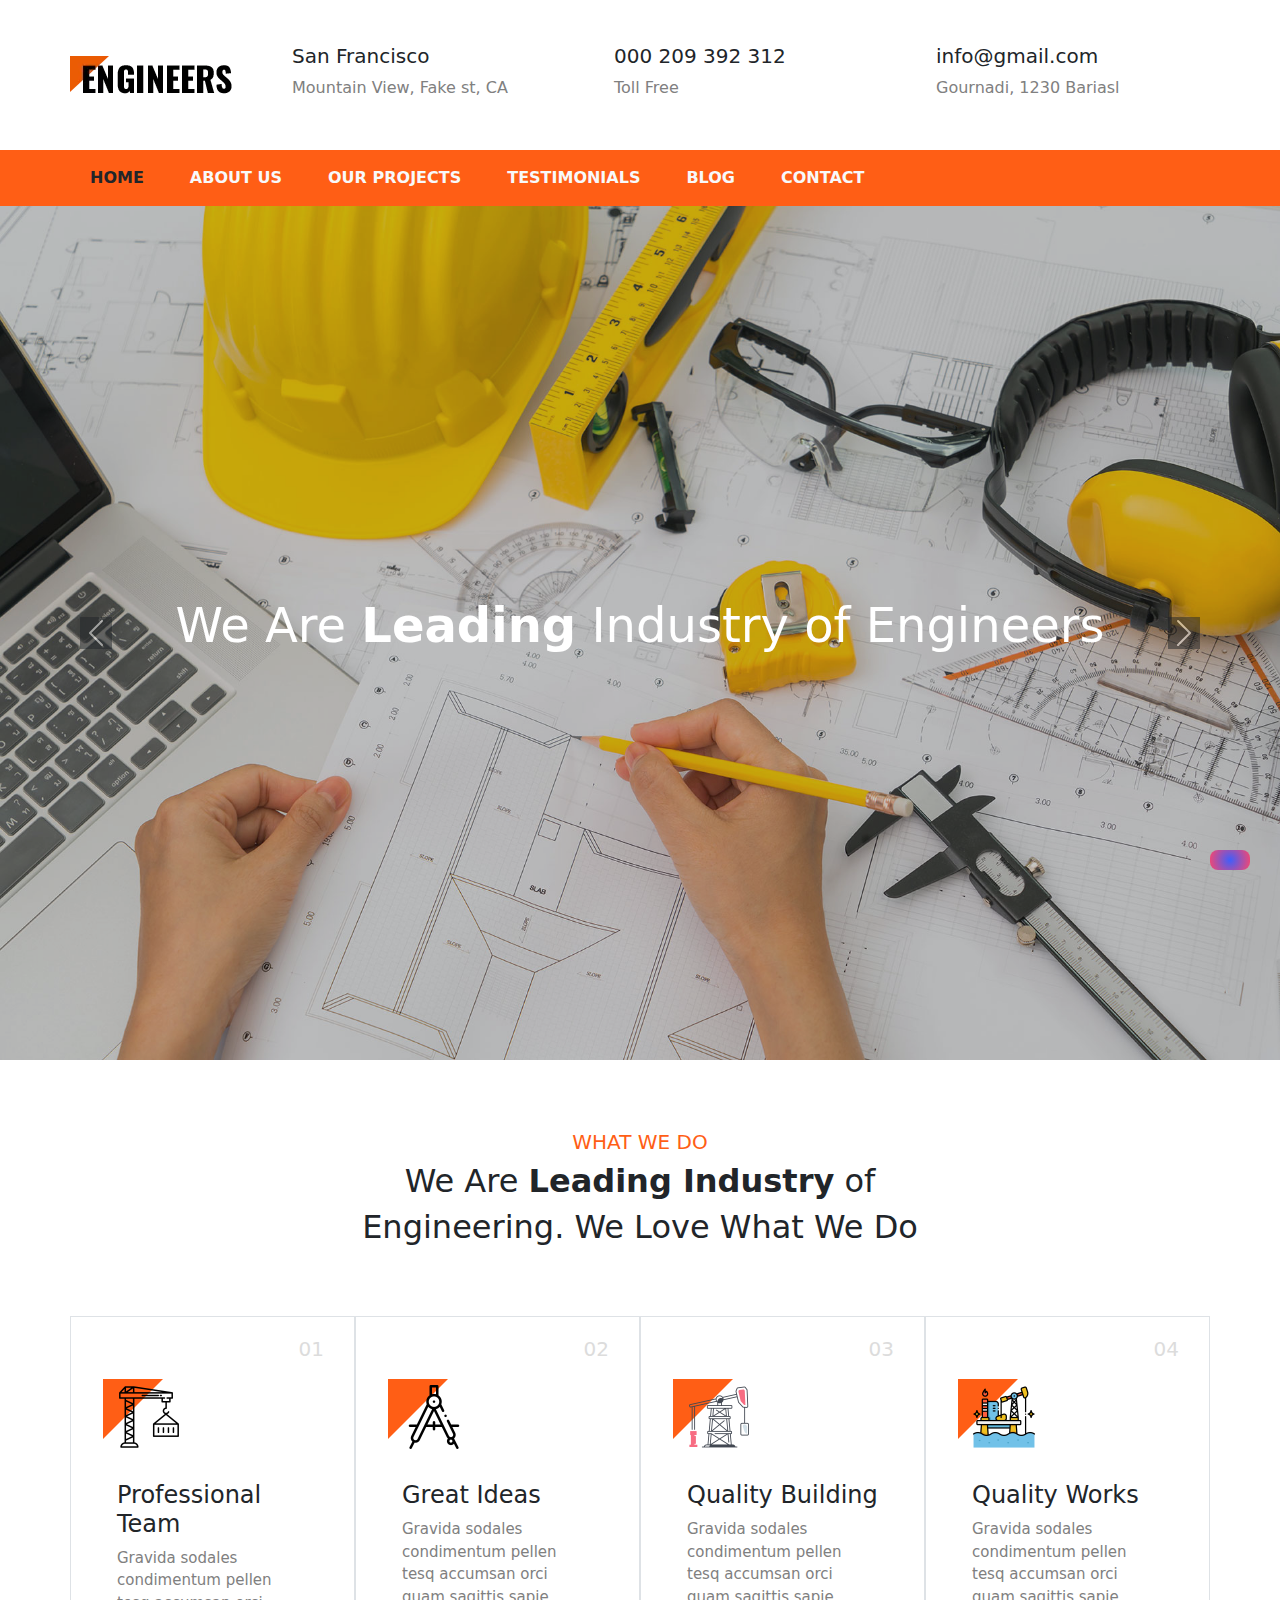
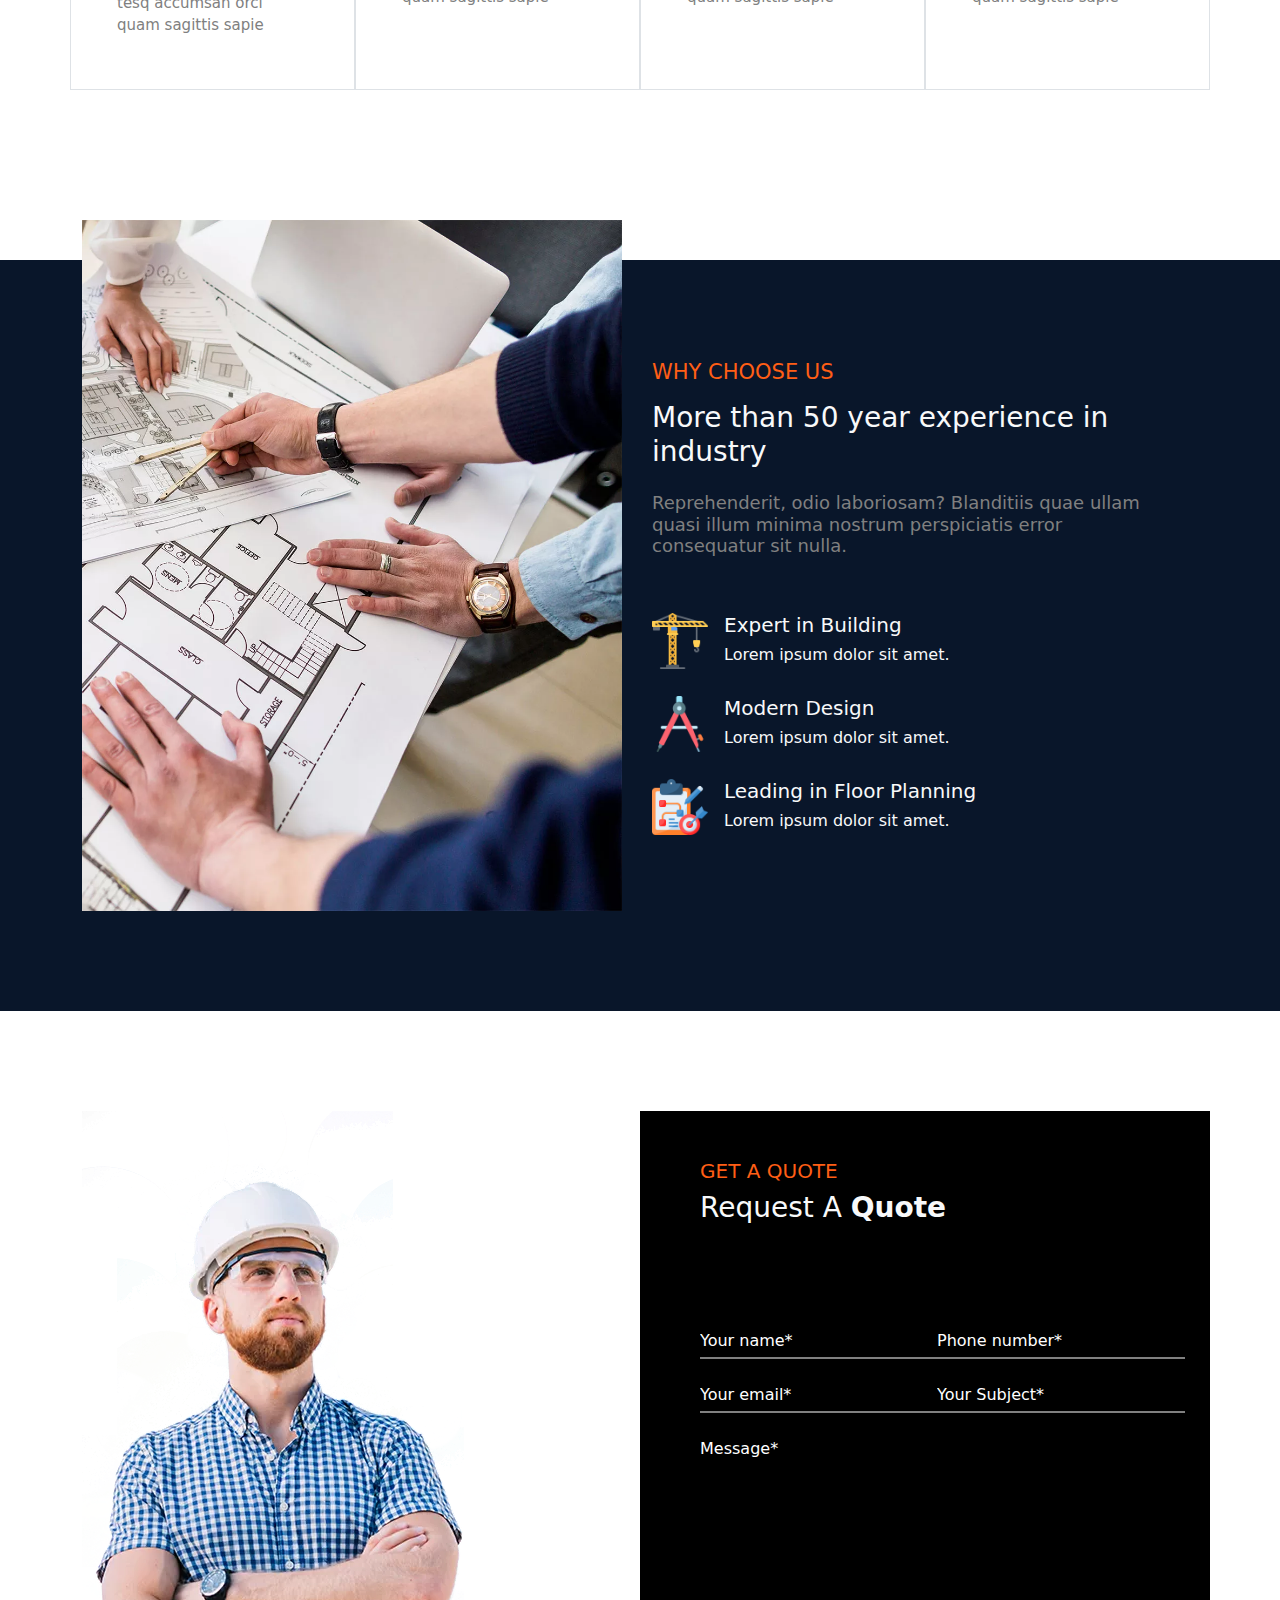
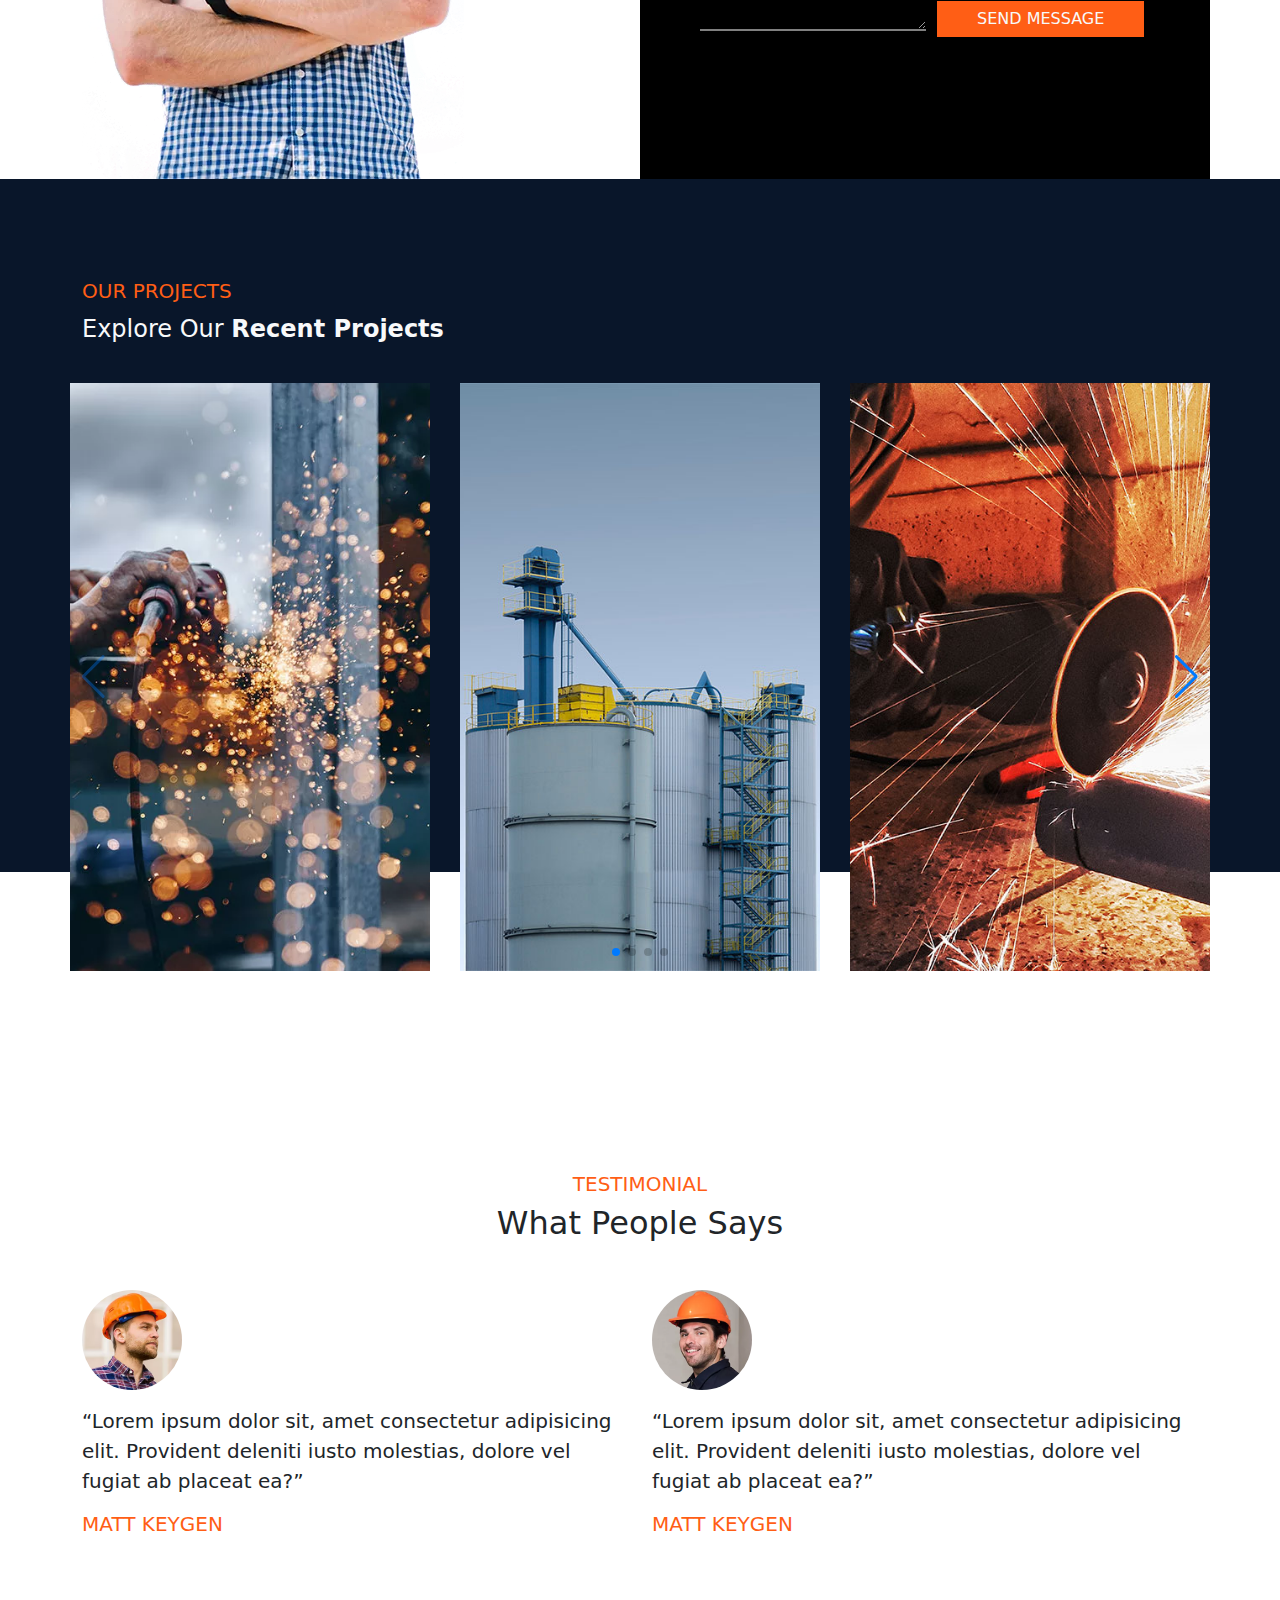
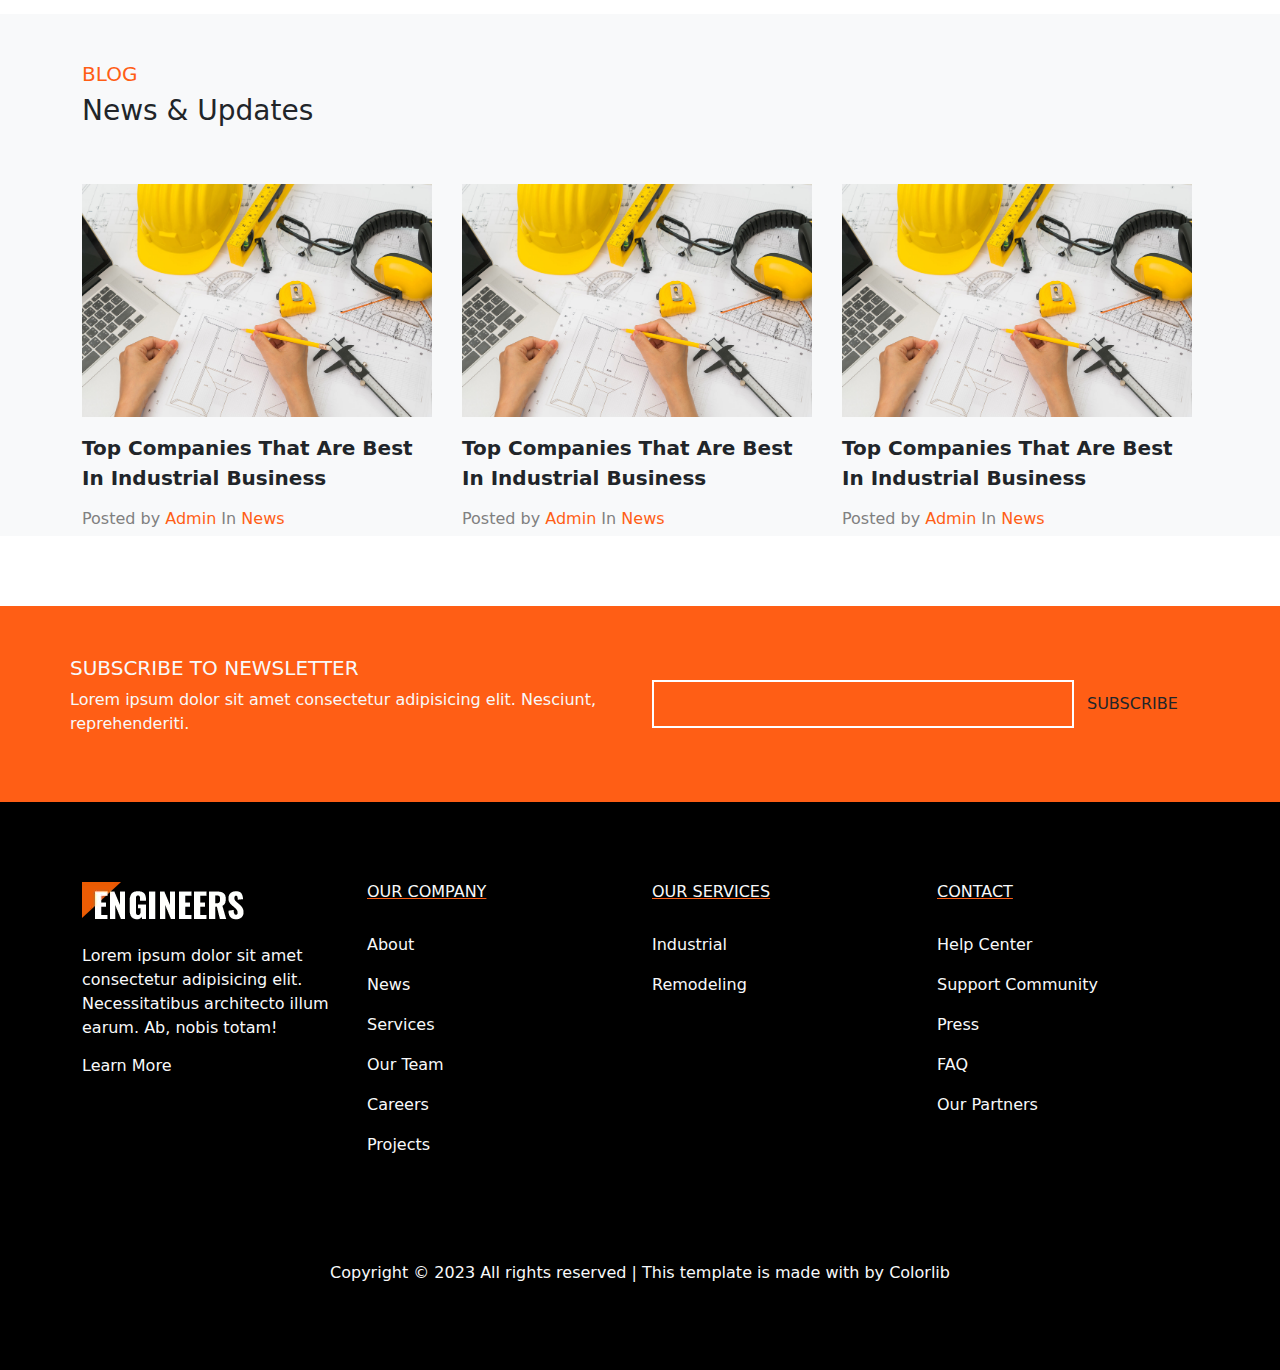
<file: Bootstrap/index.html>
<!DOCTYPE html>
<html lang="en">
<head>
    <meta charset="UTF-8">
    <meta http-equiv="X-UA-Compatible" content="IE=edge">
    <meta name="viewport" content="width=device-width, initial-scale=1.0">
    <title>Engineers</title>
    <link rel="stylesheet" href="./CSS/style.css">
    <link href="https://cdn.jsdelivr.net/npm/bootstrap@5.0.2/dist/css/bootstrap.min.css" rel="stylesheet" integrity="sha484-EVSTQN3/azprG1Anm3QDgpJLIm9Nao0Yz1ztcQTwFspd3yD65VohhpuuCOmLASjC" crossorigin="anonymous">
    <link rel="stylesheet" href="https://cdnjs.cloudflare.com/ajax/libs/font-awesome/6.3.0/css/all.min.css" integrity="sha512-SzlrxWUlpfuzQ+pcUCosxcglQRNAq/DZjVsC0lE40xsADsfeQoEypE+enwcOiGjk/bSuGGKHEyjSoQ1zVisanQ==" crossorigin="anonymous" referrerpolicy="no-referrer" />
    <link rel="stylesheet" href="https://cdn.jsdelivr.net/npm/swiper@9/swiper-bundle.min.css">
</head>
<body>
    <div class="container">
      <div class="row">
         <div class="col d-flex justify-content-between align-items-center nav d-sm-flex d-lg-flex">
             <img src="./Images/logo.png.webp" height="38px" width="162px">
             <button class="navbar-toggler d-lg-none" style="background-color: #ff5e15;" type="button" data-bs-toggle="collapse" data-bs-target="#navbarNav" aria-controls="navbarNav" aria-expanded="false" aria-label="Toggle navigation">
                <span class=""><i class="fa-solid fa-bars"></i></span>
              </button>
             <div class="d-flex align-items-center col-lg-3 d-sm-none d-lg-block d-sm-flex d-lg-flex d-none ">
                <i class="fa-solid fa-location-dot loc-icn"></i>
                <div class="mt-10 ml-20">
                    <h5>San Francisco</h5>
                    <p class="address">Mountain View, Fake st, CA</p>
                </div>
             </div>
             <div class="d-flex align-items-center col-lg-3 d-sm-none d-lg-block d-sm-flex d-lg-flex d-none">
                <i class="fa-solid fa-phone-volume call-icn"></i>
                <div class="mt-10 ml-20">
                    <h5>000 209 392 312</h5>
                    <p class="toll-free">Toll Free</p>
                </div>
             </div>
             <div class="d-flex align-items-center col-lg-3 d-sm-none d-lg-block d-sm-flex d-lg-flex d-none">
                <i class="fa-solid fa-envelope-open-text envelope-icn"></i>
                <div class="mt-10 ml-20">
                    <h5>info@gmail.com</h5>
                    <p class="email">Gournadi, 1230 Bariasl</p>
                </div>
             </div>
         </div>
      </div>
    </div>


    <nav class="navbar navbar-expand-lg sticky-top" style="background-color: #ff5e15;">
        <div class="container">
          
          
          <div class="collapse navbar-collapse" id="navbarNav">
            <ul class="navbar-nav">
              <li class="nav-item">
                <a class="nav-link active text-dark fw-bold f-16" aria-current="page" href="#">HOME</a>
              </li>
              <li class="nav-item pl-30">
                <a class="nav-link hvr active text-light fw-bold f-16" aria-current="page" href="#">ABOUT US</a>
              </li>
              <li class="nav-item pl-30">
                <a class="nav-link hvr active text-light fw-bold f-16" aria-current="page" href="#">OUR PROJECTS</a>
              </li>
              <li class="nav-item pl-30">
                <a class="nav-link hvr active text-light fw-bold f-16" aria-current="page" href="#">TESTIMONIALS</a>
              </li>
              <li class="nav-item pl-30">
                <a class="nav-link hvr active text-light fw-bold f-16" aria-current="page" href="#">BLOG</a>
              </li>
              <li class="nav-item pl-30">
                <a class="nav-link hvr active text-light fw-bold f-16" aria-current="page" href="#">CONTACT</a>
              </li>
            </ul>
          </div>
        </div>
      </nav>
      


      <div id="carouselExampleControls" class="carousel slide bg-dark col-12" data-bs-ride="carousel">
        <div class="carousel-inner">
          <div class="carousel-item active position-relative">
            <img src="./Images/hero_1.jpeg" class="d-block w-100 opacity-75 img-fluid" alt="...">
            <div class="banner-details container-md container-sm">
                <p>We Are <span>Leading</span> Industry of Engineers</p>
            </div>
          </div>
          <div class="carousel-item position-relative">
            <img src="./Images/hero_1.jpeg" class="d-block w-100 opacity-75 img-fluid" alt="...">
            <div class="banner-details-2 container-md container-sm">
               <p>Experts and High Quality Works</p>
            </div>
          </div>
          
        </div>
        <button class="carousel-control-prev " type="button" data-bs-target="#carouselExampleControls" data-bs-slide="prev">
          <span class="carousel-control-prev-icon bg-dark" aria-hidden="true"></span>
          <span class="visually-hidden">Previous</span>
        </button>
        <button class="carousel-control-next" type="button" data-bs-target="#carouselExampleControls" data-bs-slide="next">
          <span class="carousel-control-next-icon bg-dark" aria-hidden="true"></span>
          <span class="visually-hidden">Next</span>
        </button>
      </div>


      <div class="container">
        <div class="text-center mt70 details">
          <h6>WHAT WE DO</h6>
          <h6>We Are <span class="fw-bold">Leading Industry</span> of</h6>
          <h6>Engineering. We Love What We Do</h6>
          </div>

          <div class="row" style="margin-top: 70px;">
             <div class="col-lg-3 border col-md-6" style="padding: 20px 30px;">
              <h6 class="d-flex justify-content-end" style="font-size: 20px; color: #dcdcdc;">01</h6>
              <div class="p-3 img ">
               <img src="./Images/3129531.png" height="64px" width="64px" >
               </div>
               <div class="p-3">
                <h5 class="f-24">Professional Team</h5>
                <p class="text-grey">Gravida sodales condimentum pellen tesq accumsan orci quam sagittis sapie</p>
               </div>
             </div>
             <div class="col-lg-3 border col-md-6" style="padding: 20px 30px;">
              <h6 class="d-flex justify-content-end" style="font-size: 20px; color: #dcdcdc;">02</h6>
              <div class="p-3 img ">
              <img src="./Images/3269758.png" height="64px" width="64px" >
              </div>
              <div class="p-3">
               <h5 class="f-24">Great Ideas</h5>
               <p class="text-grey">Gravida sodales condimentum pellen tesq accumsan orci quam sagittis sapie</p>
              </div>
            </div>
            <div class="col-lg-3 border col-md-6" style="padding: 20px 30px;">
              <h6 class="d-flex justify-content-end" style="font-size: 20px; color: #dcdcdc;">03</h6>
              <div class="p-3 img ">
              <img src="./Images/oil-derrick.png" height="64px" width="64px" >
              </div>
              <div class="p-3">
               <h5 class="f-24">Quality Building</h5>
               <p class="text-grey">Gravida sodales condimentum pellen tesq accumsan orci quam sagittis sapie</p>
              </div>
            </div>
            <div class=" col-md-6 col-lg-3 border" style="padding: 20px 30px;">
              <h6 class="d-flex justify-content-end" style="font-size: 20px; color: #dcdcdc;">04</h6>
              <div class="p-3 img ">
              <img src="./Images/offshore-platform.png" height="64px" width="64px" >
            </div>
              <div class="p-3">
               <h5 class="f-24">Quality Works</h5>
               <p class="text-grey">Gravida sodales condimentum pellen tesq accumsan orci quam sagittis sapie</p>
              </div>
            </div>
          </div>
      </div>



      <div class="why-choose-us" style="margin-top: 170px;">
        <div class="container">
          <div class="row">
            <div class="col-6 col-sm-12 col-md-6">
              <img src="./Images/about_1.jpg.webp" height="691px" width="540px" style="margin-top: -40px;">
            </div>
            <div class="col-6 col-sm-12 col-md-6" style="padding-top: 100px;">
              <div>
                <h5 style="color: #ff5e15; font-size: 21px;">WHY CHOOSE US</h5>
                <h3 class="fw-normal text-light pt-2">More than <span>50 year experience</span> in <br>industry</h3>
                <h6 class="choose-us-txt pt-3">
                  Reprehenderit, odio laboriosam? Blanditiis quae ullam <br>quasi illum minima nostrum perspiciatis error <br>consequatur sit nulla.
                </h6>
             </div>
              <div class="d-flex pt-5">
                <img src="./Images/1833115.png" height="56px" width="56px">
                <div class="text-light pl-16">
                  <h5>Expert in Building</h5>
                  <h6 class="fw-normal">Lorem ipsum dolor sit amet.</h6>
                </div>
              </div>
              <div class="d-flex pt-4">
                <img src="./Images/2015048.png" height="56px" width="56px">
                <div class="text-light pl-16">
                  <h5>Modern Design</h5>
                  <h6 class="fw-normal">Lorem ipsum dolor sit amet.</h6>
                </div>
              </div>
              <div class="d-flex pt-4">
                <img src="./Images/7756169.png" height="56px" width="56px">
                <div class="text-light pl-16">
                  <h5>Leading in Floor Planning</h5>
                  <h6 class="fw-normal">Lorem ipsum dolor sit amet.</h6>
                </div>
              </div>
            </div>
          
          
          </div>
        </div>
      </div>
      


      <div class="container" style="margin-top: 100px;">
          <div class="row">
            <div class="col-6">
               <img src="./Images/img_transparent.png.webp" width="382px" height="668px">
            </div>
               <div class="col-6 col-md-6 col-sm-12 login-details">
                  <div class="p-5">
                      <h5 style="color:#ff5e15">GET A QUOTE</h5>
                      <h3 class="text-light">Request A <span class="fw-bold">Quote</span></h3>
                  </div>
                  <form action="">
                    <div class="row p-5">
                      <div class="col-md-6 col-sm-12 ">
                        <input type="text" placeholder="Your name*" class="pb-1 bg-transparent text-light pe-5" style="border: none; border-bottom: 2px solid #808080; outline: none;" >
                      </div>
                      <div class="col-md-6 col-sm-12">
                        <input type="text" placeholder="Phone number*" class="pb-1 bg-transparent text-light pe-5" style="border: none; border-bottom: 2px solid #808080; outline: none;" >
                      </div>
                      <div class="col-md-6 pt-4 col-sm-12">
                        <input type="text" placeholder="Your email*" class="pb-1 bg-transparent text-light pe-5" style="border: none; border-bottom: 2px solid #808080; outline: none;" >
                      </div>
                      <div class="col-md-6 pt-4 col-sm-12">
                        <input type="text" placeholder="Your Subject*" class="pb-1 bg-transparent text-light pe-5" style="border: none; border-bottom: 2px solid #808080; outline: none;" >
                      </div>
                      <div class="col-md-6 pt-4 col-sm-12">
                        <textarea class="bg-transparent pe-5 text-light" style="border: none; border-bottom: 2px solid #808080; outline: none;" rows="8" placeholder="Message*"></textarea>
                      </div>
                      <div class="col-md-6 pt-5 col-sm-12">
                        <button style="background-color: #ff5e15; margin-top: 140px; border: none; padding: 6px 40px;" class="text-light">SEND MESSAGE</button>
                      </div>
                    </div>
                  </form>
               </div>
          </div>
      </div>



      <div class="bg-color">
          <div class="container">
            <h5 style="color: #ff5e15; padding-top: 100px;">OUR PROJECTS</h5>
            <p class="text-light f-24">Explore Our <span class="fw-bold">Recent Projects</span></p>
            <div class="row">
              <div class="swiper mySwiper" style="margin-top: 20px;">
                <div class="swiper-wrapper">
                    <div class="swiper-slide position-relative col-md-6 col-sm-12">
                      <div class="service-1">
                        <img src="./Images/works_1.jpg.webp" class="img-1">
                        <div>
                          <div class="content-1">
                            <span style="color: #ff5e15;">FACTORY</span>
                            <h3 class="text-light fw-bold fs-1">Building Refinery</h3>
                          </div>
                        </div>
                      </div>
                    </div>                  
                    <div class="swiper-slide position-relative col-md-6 col-sm-12">
                      <div class="service-2">
                       <img src="./Images/works_2.jpeg" class="img-2">
                       <div>
                        <div class="content-2">
                          <span style="color: #ff5e15;">FACTORY</span>
                          <h3 class="text-light fw-bold fs-1">Building Refinery</h3>
                        </div>
                      </div>
                      </div>
                    </div>                  
                    <div class="swiper-slide position-relative col-md-6 col-sm-12">
                      <div class="service-3">
                       <img src="./Images/works_3.jpeg" class="img-3">
                       <div>
                        <div class="content-3">
                          <span style="color: #ff5e15;">FACTORY</span>
                          <h3 class="text-light fw-bold fs-1">Building Refinery</h3>
                        </div>
                      </div>
                      </div>
                    </div>                  
                    <div class="swiper-slide position-relative col-md-6 col-sm-12">
                      <div class="service-4">
                       <img src="./Images/works_1.jpg.webp" class="img-4">
                       <div>
                        <div class="content-4">
                          <span style="color: #ff5e15;">FACTORY</span>
                          <h3 class="text-light fw-bold fs-1">Building Refinery</h3>
                        </div>
                      </div>
                      </div>
                    </div>                  
                    <div class="swiper-slide position-relative col-md-6 col-sm-12">
                      <div class="service-5">
                       <img src="./Images/works_2.jpeg" class="img-5">
                       <div>
                        <div class="content-5">
                          <span style="color: #ff5e15;">FACTORY</span>
                          <h3 class="text-light fw-bold fs-1">Building Refinery</h3>
                        </div>
                      </div>
                      </div>
                    </div>                  
                    <div class="swiper-slide position-relative col-md-6 col-sm-12">
                      <div class="service-6">
                       <img src="./Images/works_3.jpeg" class="img-6">
                       <div>
                        <div class="content-6">
                          <span style="color: #ff5e15;">FACTORY</span>
                          <h3 class="text-light fw-bold fs-1">Building Refinery</h3>
                        </div>
                      </div>
                      </div>
                    </div>                  
                </div>
                <div class="swiper-button-next"></div>
                <div class="swiper-button-prev"></div>
                <div class="swiper-pagination"></div>
              </div>
            </div>
          </div>
      </div>



      <div class="container" style="margin-top: 300px;">
        <div class="text-center">
        <h5 style="color: #ff5e15;" class="">TESTIMONIAL</h5>
        <h5 class="fs-2">What People Says</h5>
        </div>
        <div class="row mt-5" >
          <div class="col-lg-6 col-md-6 col-sm-12">
            <img src="./Images/person_3_sq.jpg.webp" height="100px" width="100px" class="rounded-circle">
            <p class="fs-5 pt-3">“Lorem ipsum dolor sit, amet consectetur adipisicing elit. Provident deleniti iusto molestias, dolore vel fugiat ab placeat ea?”</p>
            <h5 style="color: #ff5e15;" class="fs-5">MATT KEYGEN</h5>
          </div>
          <div class="col-lg-6 col-md-6 col-sm-12">
            <img src="./Images/person_4_sq.jpg.webp" height="100px" width="100px" class="rounded-circle">
            <p class="fs-5 pt-3">“Lorem ipsum dolor sit, amet consectetur adipisicing elit. Provident deleniti iusto molestias, dolore vel fugiat ab placeat ea?”</p>
            <h5 style="color: #ff5e15;" class="fs-5">MATT KEYGEN</h5>
          </div>
        </div>
      </div>



      <div class="bg-skyblue" style="margin-top: 70px;">
         <div class="container pt-5">
          <h5 style="color: #ff5e15;">BLOG</h5>
          <h5 class="fs-3">News & Updates</h5>
          <div class="row pt-5">
            <div class="col-lg-4 col-sm-12 col-md-6">
              <div class="">
                <div class="blog-1">
                <img src="./Images/hero_1.jpeg" width="349px" height="233px" class="blog-1-img">
                </div>
                <p class="pt-3 fw-bold fs-5">Top Companies That Are Best In Industrial Business</p>
                <h6 style="color: #808080;" class="fw-lighter">Posted by <span style="color: #ff5e15;">Admin</span> In <span style="color: #ff5e15;">News</span></h6>
              </div>
            </div>
            <div class="col-lg-4 col-md-6 col-sm-12">
              <div >
                <div class="blog-2">
                <img src="./Images/hero_1.jpeg" width="349px" height="233px" class="blog-2-img">
                </div>
                <p class="pt-3 fw-bold fs-5">Top Companies That Are Best In Industrial Business</p>
                <h6 style="color: #808080;" class="fw-lighter">Posted by <span style="color: #ff5e15;">Admin</span> In <span style="color: #ff5e15;">News</span></h6>
              </div>
            </div>
            <div class="col-lg-4 col-md-6 col-sm-12">
              <div >
                <div class="blog-3">
                <img src="./Images/hero_1.jpeg" width="349px" height="233px" class="blog-3-img">
                </div>
                <p class="pt-3 fw-bold fs-5">Top Companies That Are Best In Industrial Business</p>
                <h6 style="color: #808080;" class="fw-lighter">Posted by <span style="color: #ff5e15;">Admin</span> In <span style="color: #ff5e15;">News</span></h6>
              </div>
            </div>
          </div>
         </div>
      </div>




      <div style="background-color: #ff5e15;  margin-top: 70px;">
        <div class="container" style="padding: 50px 0;">
          <div class="row align-items-center">
           <div class="col-lg-6 col-md-6 col-sm-12"> 
          <h5 class="text-light">SUBSCRIBE TO NEWSLETTER</h5>
          <p class="text-light fw-lighter">Lorem ipsum dolor sit amet consectetur adipisicing elit. Nesciunt, <br>reprehenderiti.</p>
          </div>
          <div class=" col-lg-6 col-md-6 col-sm-12 d-flex">
            <input type="text" class="in-btn"><button class="btn">SUBSCRIBE</button>
          </div>
          </div>
        </div>
      </div>




      <div style="background-color: black;">
        <div class="container p-80">
          <div class="row">
            <div class="col-lg-3 col-md-6 col-sm-12">
              <img src="./Images/logo2.png.webp">
              <p class="text-light pt-4 fw-lighter">Lorem ipsum dolor sit amet consectetur adipisicing elit. Necessitatibus architecto illum earum. Ab, nobis totam!</p>
              <h6 class="text-light fw-lighter">Learn More</h6>
            </div>
            <div class="col-lg-3 col-md-6 col-sm-12">
              <h6 class="underline"><span class="text-light" >OUR COMPANY</span></h6>
              <div class="text-light pt-4  fw-lighter">
              <p class="ft-p">About</p>
              <p class="ft-p">News</p>
              <p class="ft-p">Services</p>
              <p class="ft-p">Our Team</p>
              <p class="ft-p">Careers</p>
              <p class="ft-p">Projects</p>
              </div>
            </div>
            <div class="col-lg-3 col-md-6 col-sm-12">
              <h6 class="underline"><span class="text-light" >OUR SERVICES</span></h6>
              <div class="text-light pt-4 fw-lighter">
              <p class="ft-p">Industrial</p>
              <p class="ft-p">Remodeling</p>
              </div>
            </div>
            <div class="col-lg-3 col-md-6 col-sm-12">
              <h6 class="underline"><span class="text-light" >CONTACT</span></h6>
              <div class="text-light pt-4 fw-lighter">
              <p class="ft-p">Help Center</p>
              <p class="ft-p">Support Community</p>
              <p class="ft-p">Press</p>
              <p class="ft-p">FAQ</p>
              <p class="ft-p">Our Partners</p>
              </div>
            </div>
          </div>
          <div class=" text-center" style="padding-top: 90px;">
            <h6 class="text-light fw-lighter">Copyright © 2023 All rights reserved | This template is made with <i class="icon-heart text-danger" aria-hidden="true"></i> by Colorlib</h6>
          </div>
        </div>
      </div>

      <button class="top-btn" onclick="gettop()">
        <i class="fa-solid fa-arrow-up fa-beat-fade"></i>
      </button>

      
    <script src="https://cdn.jsdelivr.net/npm/bootstrap@5.0.2/dist/js/bootstrap.bundle.min.js" integrity="sha484-MrcW6ZMFYlzcLA8Nl+NtUVF0sA7MsXsP1UyJoMp4YLEuNSfAP+JcXn/tWtIaxVXM" crossorigin="anonymous"></script>
    <script src="https://cdn.jsdelivr.net/npm/swiper@9/swiper-bundle.min.js"></script>
    <script src="https://code.jquery.com/jquery-3.6.4.js" integrity="sha256-a9jBBRygX1Bh5lt8GZjXDzyOB+bWve9EiO7tROUtj/E=" crossorigin="anonymous"></script>
    <script>

      var swiper = new Swiper(".mySwiper", {
      slidesPerView: 3,
      spaceBetween: 30,
      freeMode: true,
      pagination: {
        el: ".swiper-pagination",
        clickable: true,
      },
      navigation:{
          nextEl:".swiper-button-next",
          prevEl:".swiper-button-prev",
        },
        autoplay:{
          delay:2500,
          disableOnInteraction: false,
        }
    });
    </script>

    <script>

    $(".service-1").mouseenter(function(){
    $(".img-1").css({"scale": "1.2" , "filter": "brightness(30%)"});
  });
  $(".service-1").mouseleave(function(){
    $(".img-1").css({"scale": "1", "filter": "brightness(100%)"});
  });
  $(".service-2").mouseenter(function(){
    $(".img-2").css({"scale": "1.2" , "filter": "brightness(30%)"});
  });
  $(".service-2").mouseleave(function(){
    $(".img-2").css({"scale": "1", "filter": "brightness(100%)"});
  });
  $(".service-3").mouseenter(function(){
    $(".img-3").css({"scale": "1.2" , "filter": "brightness(30%)"});
  });
  $(".service-3").mouseleave(function(){
    $(".img-3").css({"scale": "1", "filter": "brightness(100%)"});
  });
  $(".service-4").mouseenter(function(){
    $(".img-4").css({"scale": "1.2" , "filter": "brightness(30%)"});
  });
  $(".service-4").mouseleave(function(){
    $(".img-4").css({"scale": "1", "filter": "brightness(100%)"});
  });
  $(".service-4").mouseenter(function(){
    $(".img-5").css({"scale": "1.2" , "filter": "brightness(30%)"});
  });
  $(".service-5").mouseleave(function(){
    $(".img-5").css({"scale": "1", "filter": "brightness(100%)"});
  });
  $(".service-6").mouseenter(function(){
    $(".img-6").css({"scale": "1.2" , "filter": "brightness(30%)"});
  });
  $(".service-6").mouseleave(function(){
    $(".img-6").css({"scale": "1", "filter": "brightness(100%)"});
  });

</script>

<script>

  $(document).ready(function () {
    $('.service-1').mouseenter(function () {
        $('.content-1').css('top','400px');
    })
    $('.service-1').mouseleave(function () {
        $('.content-1').css('top','500px');
    })
    $('.service-2').mouseenter(function () {
        $('.content-2').css('top','400px');
    })
    $('.service-2').mouseleave(function () {
        $('.content-2').css('top','500px');
    })
    $('.service-3').mouseenter(function () {
        $('.content-3').css('top','400px');
    })
    $('.service-3').mouseleave(function () {
        $('.content-3').css('top','500px');
    })
    $('.service-4').mouseenter(function () {
        $('.content-4').css('top','400px');
    })
    $('.service-4').mouseleave(function () {
        $('.content-4').css('top','500px');
    })
    $('.service-5').mouseenter(function () {
        $('.content-5').css('top','400px');
    })
    $('.service-5').mouseleave(function () {
        $('.content-5').css('top','500px');
    })
    $('.service-6').mouseenter(function () {
        $('.content-6').css('top','400px');
    })
    $('.service-6').mouseleave(function () {
        $('.content-6').css('top','500px');
    })
});

</script>

<script>
  $(window).scroll(function(){
            if($(this).scrollTop() > 2){
                $('.top-btn').show();
            } else {
                $('.top-btn').hide();
            }
        })
        function gettop(){
            document.documentElement.scrollTop = 1;
        }
    </script>
  </body>
</html>
</file>
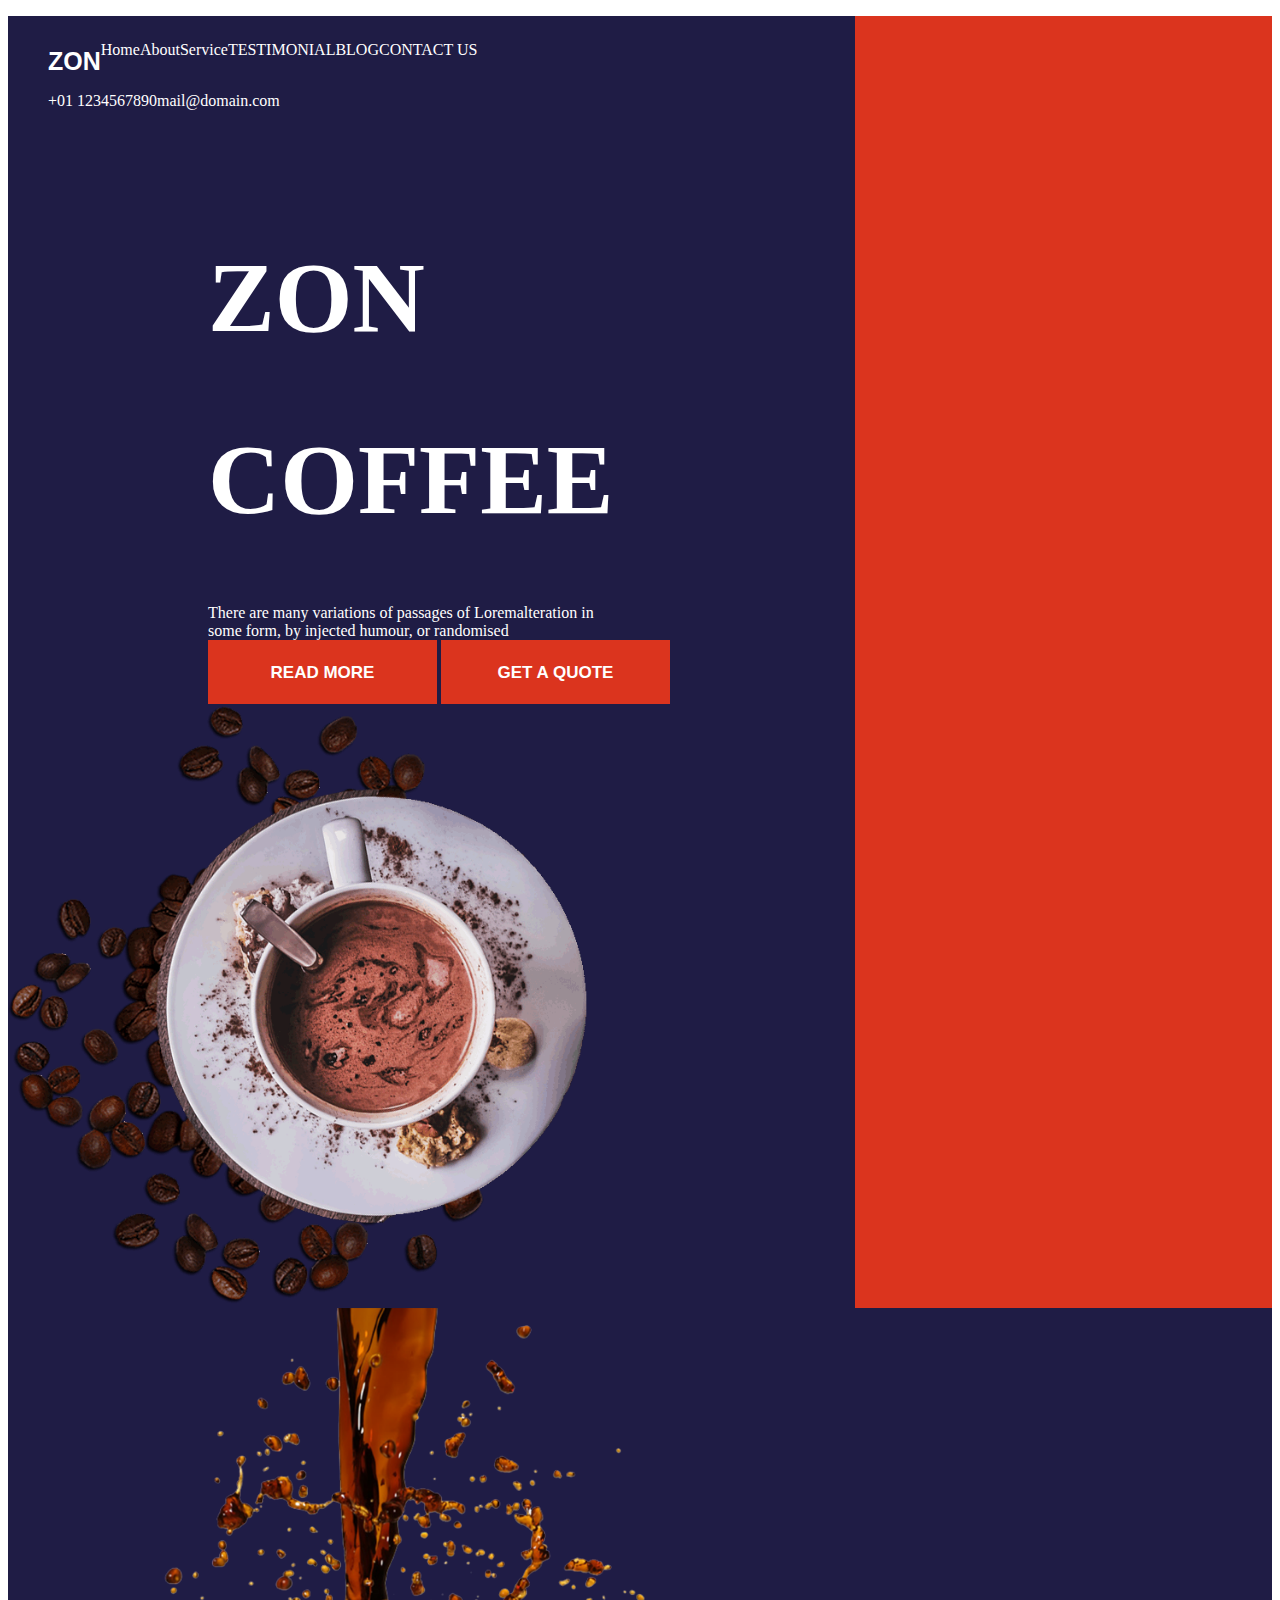
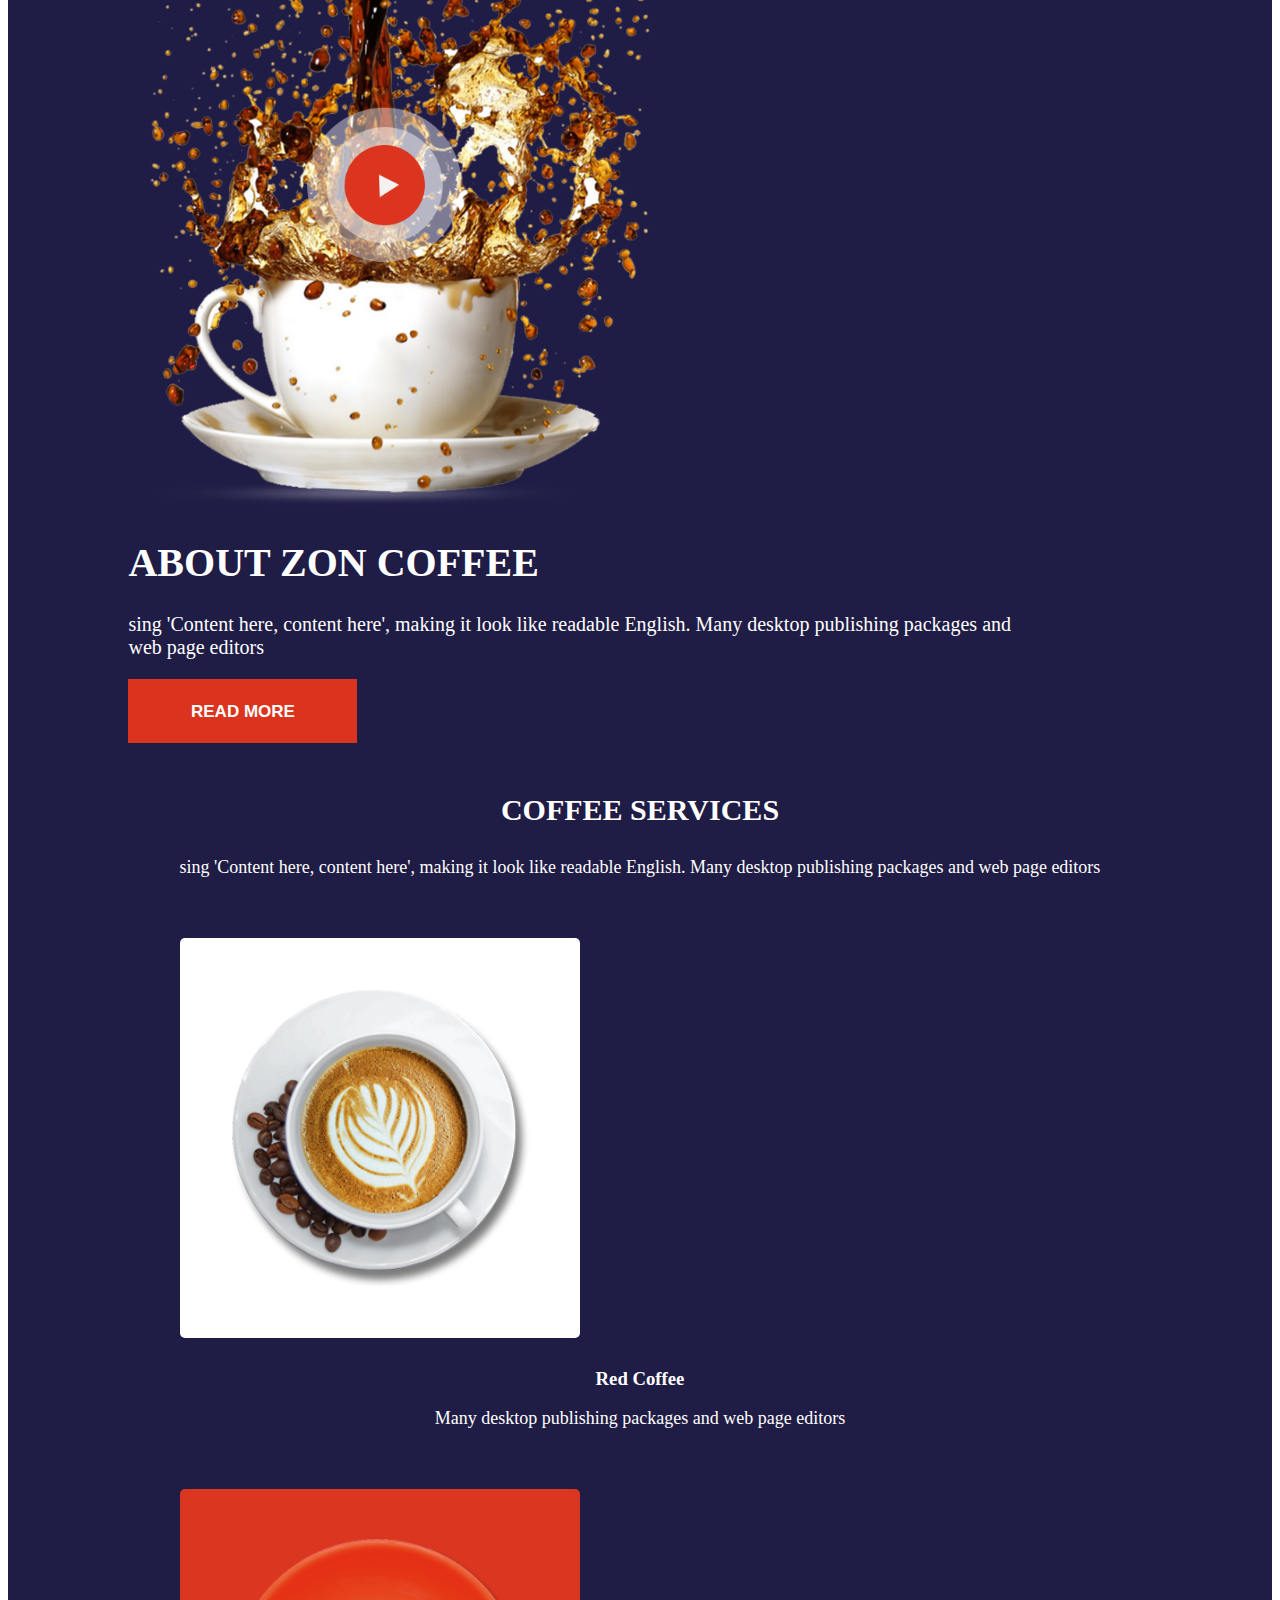
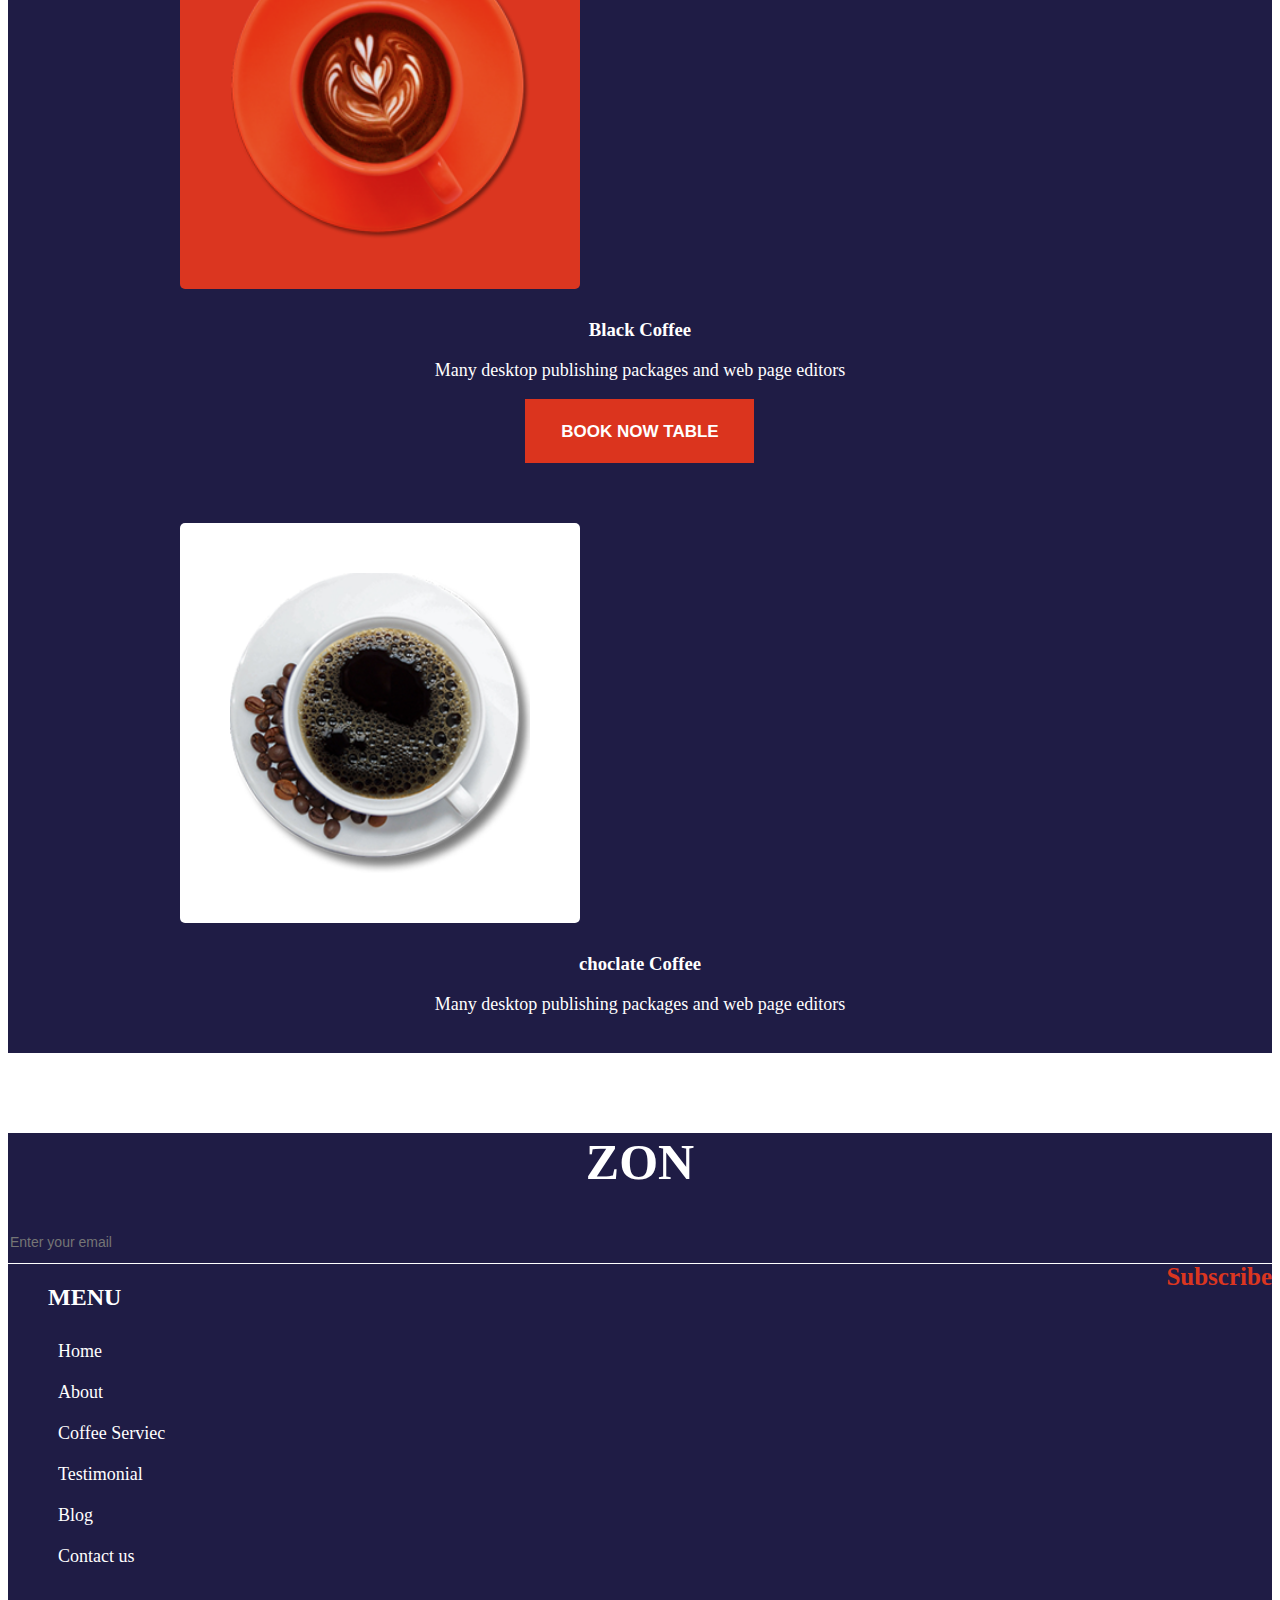
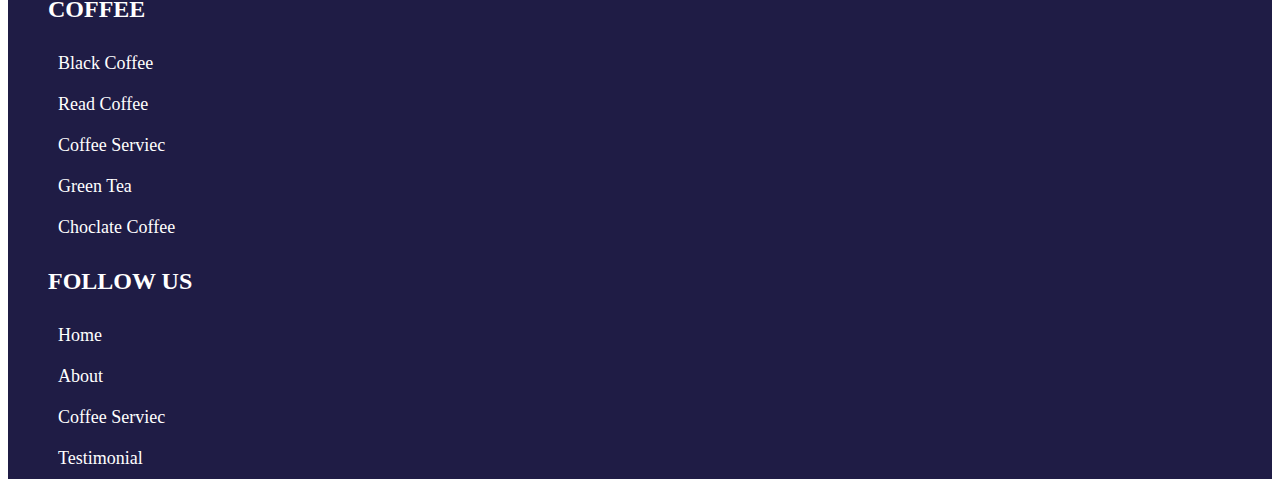
<file: SASS/index.html>
<!DOCTYPE html>
<html lang="en">
<head>
    <meta charset="UTF-8">
    <meta http-equiv="X-UA-Compatible" content="IE=edge">
    <meta name="viewport" content="width=device-width, initial-scale=1.0">
    <title>Document</title>
    <!-- <link rel="stylesheet" href="_footer.scss"> -->
    <link rel="stylesheet" href="./CSS/style.css">
    <link rel="stylesheet" href="https://cdnjs.cloudflare.com/ajax/libs/font-awesome/6.4.0/css/all.min.css" integrity="sha512-iecdLmaskl7CVkqkXNQ/ZH/XLlvWZOJyj7Yy7tcenmpD1ypASozpmT/E0iPtmFIB46ZmdtAc9eNBvH0H/ZpiBw==" crossorigin="anonymous" referrerpolicy="no-referrer" />
    <link href="https://cdn.jsdelivr.net/npm/bootstrap@5.3.0-alpha3/dist/css/bootstrap.min.css" rel="stylesheet" integrity="sha384-KK94CHFLLe+nY2dmCWGMq91rCGa5gtU4mk92HdvYe+M/SXH301p5ILy+dN9+nJOZ" crossorigin="anonymous">

</head>
<body>

    <div class="container-fluid bg">
        <div class="row sticky">
            <div class="col-8">
                <ul type="none" class="header m-0">
                    <li href="#" class="ms-5 zon">ZON</li>
                    <li href="#" class="ms-5 hvr">Home</li>
                    <li href="#" class="ms-5 hvr">About</li>
                    <li href="#" class="ms-5 hvr">Service</li>
                    <li href="#" class="ms-5 hvr">TESTIMONIAL</li>
                    <li href="#" class="ms-5 hvr">BLOG</li>
                    <li href="#" class="ms-5 hvr">CONTACT US</li>
                    <li href="#" class="ms-5 hvr"><i class="fa-solid fa-magnifying-glass"></i></li>
                </ul>
            </div>
            <div class="col-4">
                <ul type="none" class="header m-0 p-3">
                    <li href="#" class="ms-5"><i class="fa-solid fa-phone"></i></li>
                    <li href="#" class="ms-2">+01 1234567890</li>
                    <li href="#" class="ms-5"><i class="fa-sharp fa-solid fa-envelope"></i></li>
                    <li href="#" class="ms-2">mail@domain.com</li>
                </ul>
            </div>

            <div class="col-6 mt-1">
                <div class="banner-txt">
                <h1 class="">ZON </h1>
                <h1 class="">COFFEE</h1>
                <div class="">
                        There are many variations of passages of Loremalteration in some form, by injected humour, or randomised
                </div>
                <button class="mt-5">read more</button>
                <button class="mt-5">get a quote</button>
            </div>
            </div>
            <div class="col-6 mb-5">
                <img class="img" src="./Images/coff_img.png" alt="">
            </div>
        </div>
    </div>


    <section class="sec-1 mt-4 ">
        <div class="container-fluid">
            <div class="container">

                <div class="row">
                    <div class="col-6">
                        <img class="img-fluid" src="./Images/about.png" alt="" style="height: 800px;">
                    </div>
                        <div class="col-6 ">
                            <h1>ABOUT ZON COFFEE</h1>
                            <p class="mt-1">sing 'Content here, content here', making it look like readable English. Many desktop publishing packages and web page editors</p>
                            <button >read more</button>            
                        </div>
                </div>

            </div>
        </div>
    </section>

    <section class="sec-2 mt-5">
        <div class="container-fluid">
            <div class="row">
                <div class="col-12 justify-content-center">
                    <p class="mt-4 cs">COFFEE SERVICES</p>
                    <p class="fs-5">sing 'Content here, content here', making it look like readable English. Many desktop publishing packages and web page editors</p>
                </div>
                <div class="col-4">
                    <div class="img1">
                        <img src="./Images/ser_img1.png" alt="" style="height: 300px; width: 300px;">
                    </div>
                    <h3>Red Coffee</h3>
                    <p>Many desktop publishing packages and web page editors </p>
                </div>
                <div class="col-4">
                    <div class="img2">
                        <img src="./Images/ser_img2.png" alt="" style="height: 300px; width: 300px;">
                    </div>
                    <h3>Black Coffee</h3>
                    <p>Many desktop publishing packages and web page editors </p>

                    <button class="mt-5">book now table</button>

                </div>
                <div class="col-4">
                    <div class="img3">
                        <img src="./Images/ser_img3.png" alt="" style="height: 300px; width: 300px;">
                    </div>
                    <h3>choclate Coffee</h3>
                    <p>Many desktop publishing packages and web page editors </p>
                </div>
            </div>

        </div>

    </section>

    <!-- Footer -->

    <div class="container-fluid mt-5 bg-b">
        <div class="container">
            <div class="row footer">
                <div class="col-12">
                    <h1 class="f-txt d-flex ">ZON</h1>
                    <input class="mail" placeholder="Enter your email" type="text" name="Enter your email"> <span class="sb">Subscribe</span>              
                </div>
                <div class="col-4">
                    <h2>MENU</h2>
                    <ul type="none">
                        <li href="#" class="">Home</li>
                        <li href="#" class=""> About</li>
                        <li href="#" class=""> Coffee Serviec</li>
                        <li href="#" class="">Testimonial</li>
                        <li href="#" class="">Blog</li>
                        <li href="#" class="">Contact us</li>
                    </ul>
                </div>
                <div class="col-4">
                    <h2>COFFEE</h2>
                    <ul type="none">
                        <li href="#" class="">Black Coffee</li>
                        <li href="#" class=""> Read Coffee</li>
                        <li href="#" class=""> Coffee Serviec</li>
                        <li href="#" class="">Green Tea</li>
                        <li href="#" class="">Choclate Coffee</li>
                    </ul>
                </div>
                <div class="col-4">
                    <h2>FOLLOW US</h2>
                    <ul type="none">
                        <li href="#" class="">Home</li>
                        <li href="#" class=""> About</li>
                        <li href="#" class=""> Coffee Serviec</li>
                        <li href="#" class="">Testimonial</li>
                    </ul>
                </div>
            </div>
        </div>
    </div>


    <script src="https://cdn.jsdelivr.net/npm/bootstrap@5.3.0-alpha3/dist/js/bootstrap.bundle.min.js" integrity="sha384-ENjdO4Dr2bkBIFxQpeoTz1HIcje39Wm4jDKdf19U8gI4ddQ3GYNS7NTKfAdVQSZe" crossorigin="anonymous"></script>
</body>
</html>
</file>
<file: Bootstrap/CSS/style.css>
*{
    margin: 0;
    padding: 0;
}

.nav{
    height: 150px;
    padding: 30px 0;
}
.loc-icn , .call-icn , .envelope-icn{
    font-size: 40px;
    color: #ff5e15;
}
.address , .toll-free , .email{
    font-size: 16px;
    color: #808080;
}
.mt-10{
    margin-top: 10px;
}
.p-80{
    padding: 80px;
}
.ml-20{
    margin-left: 20px;
}
.f-16{
    font-size: 16px;
}
.f-24{
    font-size: 24px;
}
.pl-30{
    padding-left: 30px;
}
.pl-16{
    padding-left: 16px;
}
.text-grey{
    color: #808080;
    font-size: 15px;
}
.banner-details , .banner-details-2{
    position: absolute;
    top: 0;
    left: 0;
    right: 0;
    bottom: 0;
    margin: 0 auto;
    display: flex;
    justify-content: center;
    align-items: center;
}
.banner-details p , .banner-details-2 p{
    font-size: 48px;
    color: white;
    
}
.banner-details p span{
    font-weight: bold;
}
.mt70{
    margin-top: 70px;
}
.details h6:first-child{
    font-size: 20px;
    color: #ff5e15;
}
.details h6:nth-child(2){
    font-size: 32px;
}
.details h6:nth-child(3){
    font-size: 32px;
}
.img::before{
    content: "";
    display: block;
    border-top: 60px solid #ff5e15;
    border-right: 60px solid transparent;
    border-bottom: 60px solid transparent;
    position: absolute;
    z-index: -1;
    top: 10px;
    left: 2px;
}

.img{
    position: relative;
}

.why-choose-us{
    background-color: #09162A;
    padding-bottom: 100px;
}
.choose-us-txt{
    font-size: 18px;
    color: #808080;
}
.login-details{
    background-color: black;
}
::placeholder{
    color: white;
    font-size: 16px;
}
.bg-color{
    background-color: #09162A;
    height: 693px;
}
.bg-skyblue{
    background-color: #f8f9fa;
}
.swiper{
    width: 100%;
    height: 100%;
}
.swiper-slide{
    text-align: center;
    font-size: 18px;
    display: flex;
    justify-content: center;
    align-items: center;
}
.swiper-slide img{
    display: block;
    width: 100%;
    height: 100%;
    object-fit: cover;
}
.service-1 , .service-2 , .service-3 , .service-4 , .service-5 , .service-6{
    background-color: rgba(0, 0, 0, 0.484);
    color: #ff5e15;
    height: 100%;
    width: 100%;
    top: 0;
    position: relative;
    display: flex;
    overflow: hidden;
    margin-right: 24px;
    object-fit: cover;
    transition: 1s;
}
.img-1 , .img-2 , .img-3 , .img-4 , .img-5 , .img-6{
    height: 100%;
    width: 100%;
    position: absolute;
    transition: .3s all ease;
}
.service-1 > div , .service-2 > div , .service-3 > div , .service-4 > div , .service-5 > div , .service-6 > div{
    width:  100%;
    height: 588px;
    display: flex;
    position: relative;
    font-size: 24px;
    box-sizing: border-box;
}
.content-1 , .content-2 , .content-3 , .content-4 , .content-5 , .content-6{
    top: 500px;
    position: absolute;
    z-index: 9;
    left: 20px;
    transition: .2s all ease;
    transform: translateY(100%);
    opacity: 1;
    text-align: start;
}
.btn{
    padding: 8px 0px;
    background-color: black;
    color: white;
    height: 48px;
    width: 100px;
}
.in-btn{
    height: 48px;
    width: 422px;
    background-color: transparent;
    border: 2px solid white;
    outline: none;

}
.underline{
    text-decoration: underline;
    color: #ff5e15;
    transform: sc;
    
}
.blog-1 , .blog-2 , .blog-3{
    height: 233px;
    width: 350px;
    transition: 2s;
    overflow: hidden;
}
.blog-1-img , .blog-2-img , .blog-3-img{
    height: 100%;
    width: 100%;
    transition: 1s all ease;
    object-fit: cover;
}
.blog-1:hover .blog-1-img , .blog-2:hover .blog-2-img , .blog-3:hover .blog-3-img{
    transform: scale(1.1);
}
.top-btn{
    position: fixed;
    bottom: 30px;
    right: 30px;
    color: white;
    background: rgb(63,94,251);
    background: radial-gradient(circle, rgba(63,94,251,1) 0%, rgba(252,70,107,1) 100%);
    border-radius: 8px;
    padding: 10px 20px;
    font-size: 25px;
    border: none;
    z-index: 1;
}
.ft-p{
    font-weight: 400;
    cursor: pointer;
}
.ft-p:hover{
    color: #ff5e15;
    border-bottom : 1px solid #ff5e15 ;
}
.hvr{
}
.hvr:hover{
    color: black;
}
</file>
<file: SASS/CSS/style.css>
.bg {
  background-image: linear-gradient(to right, #1f1c45 67%, #db341e 33%);
}

.cntr {
  justify-content: center;
  align-items: center;
  text-align: center;
  display: flex;
}

.header {
  color: white;
  display: flex;
}
.header .zon {
  font-family: poppins, sans-serif;
  font-size: 25px;
  font-weight: bold;
  line-height: 30px;
  text-align: left;
  justify-content: flex-start;
  padding-top: 30px;
}
.header .hvr {
  padding-top: 25px;
}
.header .hvr:hover {
  background-color: #db341e;
}

.banner-txt {
  margin-left: 200px;
  margin-top: 130px;
}
.banner-txt h1 {
  font-size: 100px;
  color: white;
  font-weight: bold;
}
.banner-txt div {
  margin-top: 50px;
  color: white;
  width: 400px;
}
.banner-txt button {
  transition: ease-in all 0.5s;
  font-weight: 700;
  border-radius: 0;
  border: inherit;
  height: 64px;
  text-transform: uppercase;
  font-size: 17px;
  background-color: #db341e;
  color: #fff;
  line-height: 64px;
  width: 100%;
  max-width: 229px;
  text-align: center;
}
.banner-txt button:hover {
  background-color: black;
}

.img {
  height: 600px;
  width: 580px;
}

.sticky {
  position: static;
  top: 0;
}

.sec-1 {
  background-color: #1f1c45;
  padding: 0px 20px;
  color: #fff;
  display: flex;
  align-items: center !important;
  justify-content: center !important;
  text-align: left !important;
}
.sec-1 h1 {
  font-size: 40px;
  font-weight: 700;
}
.sec-1 p {
  font-size: 20px;
  width: 90%;
}
.sec-1 button {
  transition: ease-in all 0.5s;
  font-weight: 700;
  border-radius: 0;
  border: inherit;
  height: 64px;
  text-transform: uppercase;
  font-size: 17px;
  background-color: #db341e;
  color: #fff;
  line-height: 64px;
  width: 100%;
  max-width: 229px;
  text-align: center;
}
.sec-1 button:hover {
  background-color: black;
}

.sec-2 {
  background-color: #1f1c45;
  padding: 20px;
  color: white;
  display: flex;
  text-align: center;
  justify-content: center;
  align-items: center;
}
.sec-2 .cs {
  font-size: 30px;
  font-weight: 700;
  color: white;
}
.sec-2 .img1 {
  background-color: white;
  border-radius: 5px;
  border: none;
  width: 400px;
  height: 400px;
  align-items: center;
  justify-content: center;
  margin-top: 60px;
  display: flex;
}
.sec-2 h3 {
  font-weight: 700;
  margin-top: 30px;
}
.sec-2 p {
  font-size: 18px;
}
.sec-2 .img2 {
  background-color: #db3620;
  border-radius: 5px;
  border: none;
  width: 400px;
  height: 400px;
  align-items: center;
  justify-content: center;
  margin-top: 60px;
  display: flex;
}
.sec-2 button {
  transition: ease-in all 0.5s;
  font-weight: 700;
  border-radius: 0;
  border: inherit;
  height: 64px;
  text-transform: uppercase;
  font-size: 17px;
  background-color: #db341e;
  color: #fff;
  line-height: 64px;
  width: 100%;
  max-width: 229px;
  text-align: center;
}
.sec-2 button:hover {
  background-color: black;
}
.sec-2 .img3 {
  background-color: white;
  border-radius: 5px;
  border: none;
  width: 400px;
  height: 400px;
  align-items: center;
  justify-content: center;
  margin-top: 60px;
  display: flex;
}

.f-txt {
  font-size: 50px;
  margin-top: 80px;
  font-weight: 700;
  margin-bottom: 30px;
  color: white;
  display: flex;
  justify-content: center;
}

.bg-b {
  background-color: #1f1c45;
}

.mail {
  width: 100%;
  height: 40px;
  background: transparent;
  color: #ffffff;
  font-size: 14px;
  font-weight: normal;
  border: inherit;
  border-bottom: #fff solid 1px;
  padding-right: 143px;
}

.sb {
  font-size: 25px;
  transition: ease-in all 0.5s;
  background-color: transparent;
  color: #db3620;
  border: none;
  font-weight: bold;
  float: right;
  line-height: 25px;
}

.footer {
  color: white;
  align-items: center;
  text-align: left;
}
.footer h2 {
  font-weight: 700;
  padding: 0px 40px;
}
.footer li {
  font-size: 18px;
  font-weight: 500;
  padding: 10px;
  transition: ease-in-out 0.5s;
  cursor: pointer;
}
.footer li:hover {
  color: #db341e;
}/*# sourceMappingURL=style.css.map */
</file>
